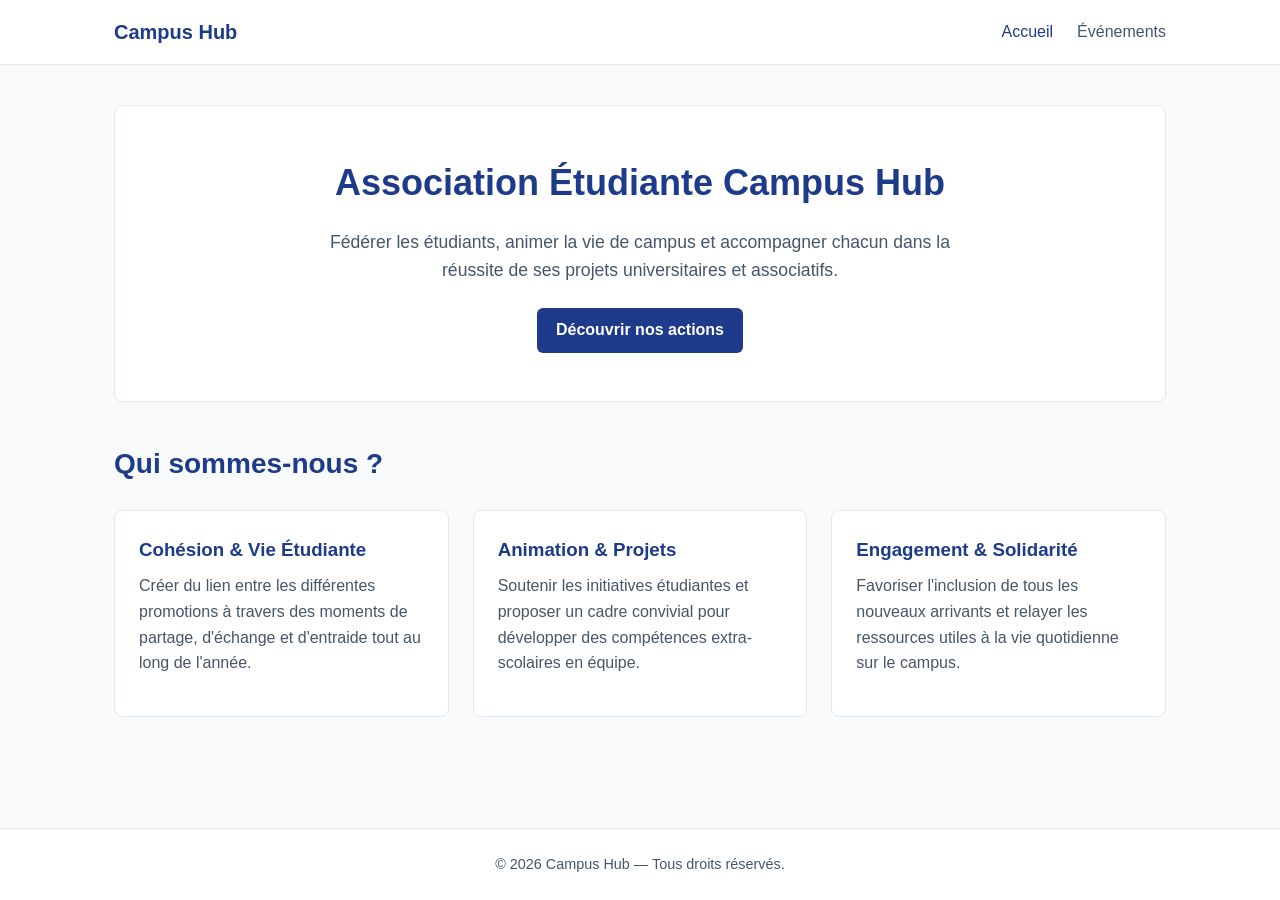
<file: index.html>
<!DOCTYPE html>
<html lang="fr">
<head>
  <meta charset="UTF-8">
  <meta name="viewport" content="width=device-width, initial-scale=1.0">
  <title>Accueil — Campus Hub</title>
  <link rel="stylesheet" href="style.css">
</head>
<body>

  <header>
    <div class="nav-container">
      <a href="index.html" class="logo">Campus Hub</a>
      <nav>
        <ul>
          <li><a href="index.html" class="active">Accueil</a></li>
          <li><a href="events.html">Événements</a></li>
        </ul>
      </nav>
    </div>
  </header>

  <main>
    <!-- Bannière principale de présentation -->
    <section class="hero">
      <h1>Association Étudiante Campus Hub</h1>
      <p>Fédérer les étudiants, animer la vie de campus et accompagner chacun dans la réussite de ses projets universitaires et associatifs.</p>
      <a href="#missions" class="btn">Découvrir nos actions</a>
    </section>

    <!-- Présentation des missions et valeurs -->
    <section id="missions">
      <h2 class="section-title">Qui sommes-nous ?</h2>
      <div class="grid">
        <article class="card">
          <h3>Cohésion & Vie Étudiante</h3>
          <p>Créer du lien entre les différentes promotions à travers des moments de partage, d'échange et d'entraide tout au long de l'année.</p>
        </article>

        <article class="card">
          <h3>Animation & Projets</h3>
          <p>Soutenir les initiatives étudiantes et proposer un cadre convivial pour développer des compétences extra-scolaires en équipe.</p>
        </article>

        <article class="card">
          <h3>Engagement & Solidarité</h3>
          <p>Favoriser l'inclusion de tous les nouveaux arrivants et relayer les ressources utiles à la vie quotidienne sur le campus.</p>
        </article>
      </div>
    </section>
  </main>

  <footer>
    <p>&copy; 2026 Campus Hub — Tous droits réservés.</p>
  </footer>

</body>
</html>
</file>
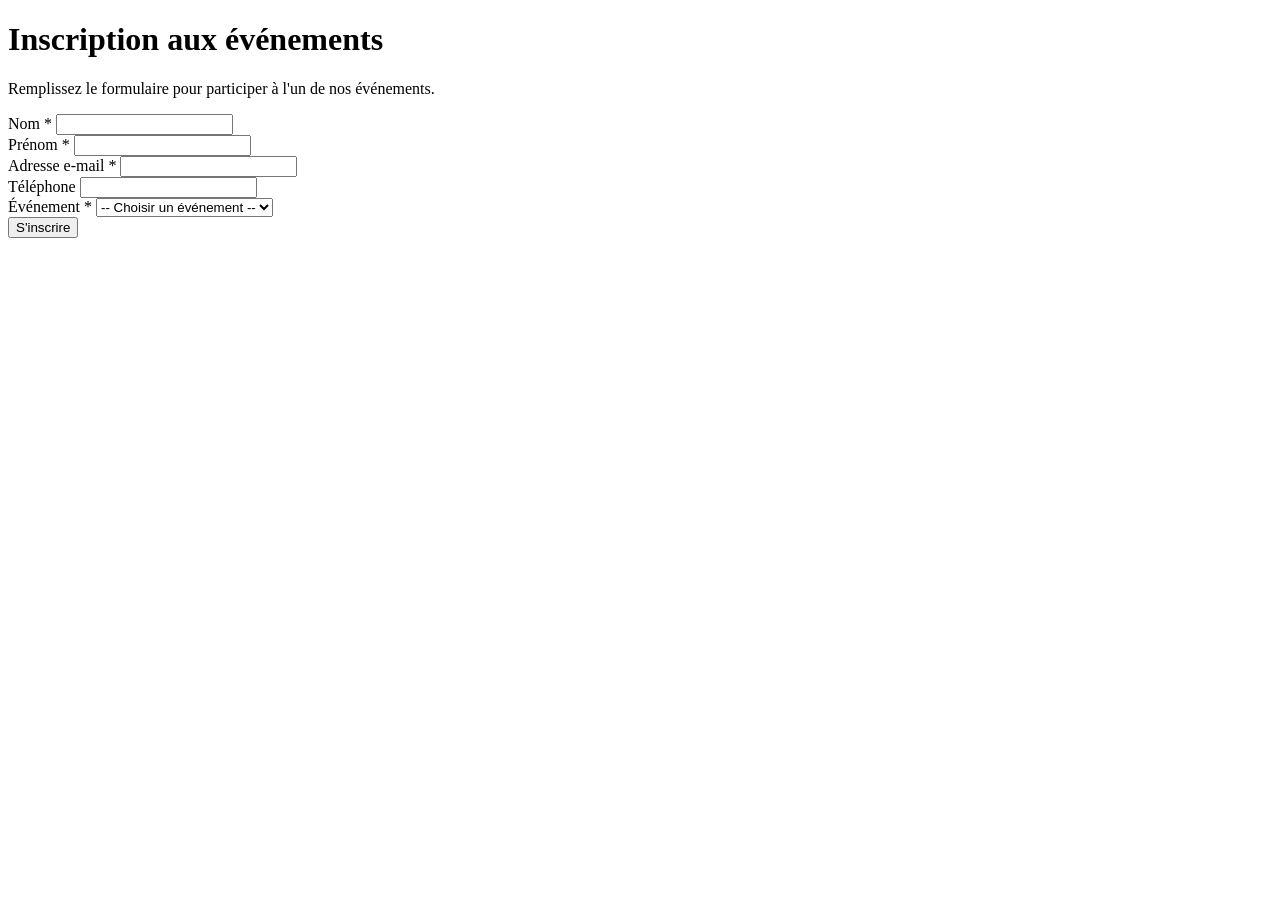
<file: forms.html>
<!DOCTYPE html>
<html lang="en">

<head>
  <meta charset="UTF-8">
  <meta name="viewport" content="width=device-width, initial-scale=1.0">
  <title>Formulaire</title>
</head>

<body>
  <main class="container">
    <h1>Inscription aux événements</h1>

    <p class="description">
      Remplissez le formulaire pour participer
      à l'un de nos événements.
    </p>

    <form id="registrationForm">

      <div class="form-group">
        <label for="nom">Nom *</label>
        <input type="text" id="nom" name="nom" autocomplete="family-name" required>
      </div>

      <div class="form-group">
        <label for="prenom">Prénom *</label>
        <input type="text" id="prenom" name="prenom" autocomplete="given-name" required>
      </div>

      <div class="form-group">
        <label for="email">Adresse e-mail *</label>
        <input type="email" id="email" name="email" autocomplete="email" required>
      </div>

      <div class="form-group">
        <label for="telephone">Téléphone</label>
        <input type="tel" id="telephone" name="telephone" autocomplete="tel">
      </div>

      <div class="form-group">
        <label for="evenement">Événement *</label>
        <select id="evenement" name="evenement" required>
          <option value="">-- Choisir un événement --</option>
          <option value="conference">Conférence Tech</option>
          <option value="hackathon">Hackathon étudiant</option>
          <option value="soiree">Soirée d'Intégration</option>
        </select>
      </div>

      <button type="submit">
        S'inscrire
      </button>

      <p id="message" class="message" role="status" aria-live="polite"></p>

    </form>
  </main>

</body>

</html>
</file>
<file: style.css>
:root {
  --primary: #1e3a8a;
  --primary-hover: #172554;
  --accent: #f97316;
  --bg-light: #f8fafc;
  --card-bg: #ffffff;
  --text: #0f172a;
  --text-muted: #475569;
  --border: #e2e8f0;
}

* {
  box-sizing: border-box;
  margin: 0;
  padding: 0;
}

body {
  font-family: -apple-system, BlinkMacSystemFont, "Segoe UI", Roboto, Helvetica, Arial, sans-serif;
  color: var(--text);
  background-color: var(--bg-light);
  line-height: 1.6;
  display: flex;
  flex-direction: column;
  min-height: 100vh;
}

header {
  background-color: var(--card-bg);
  border-bottom: 1px solid var(--border);
  position: sticky;
  top: 0;
  z-index: 10;
}

.nav-container {
  max-width: 1100px;
  margin: 0 auto;
  padding: 1rem 1.5rem;
  display: flex;
  justify-content: space-between;
  align-items: center;
}

.logo {
  font-size: 1.25rem;
  font-weight: 700;
  color: var(--primary);
  text-decoration: none;
}

nav ul {
  display: flex;
  list-style: none;
  gap: 1.5rem;
}

nav a {
  text-decoration: none;
  color: var(--text-muted);
  font-weight: 500;
  transition: color 0.2s;
}

nav a:hover,
nav a.active {
  color: var(--primary);
}

main {
  flex: 1;
  max-width: 1100px;
  margin: 0 auto;
  padding: 2.5rem 1.5rem;
  width: 100%;
}

.hero {
  text-align: center;
  padding: 3rem 1.5rem;
  background-color: var(--card-bg);
  border-radius: 8px;
  border: 1px solid var(--border);
  margin-bottom: 2.5rem;
}

.hero h1 {
  font-size: 2.25rem;
  margin-bottom: 1rem;
  color: var(--primary);
}

.hero p {
  color: var(--text-muted);
  font-size: 1.1rem;
  max-width: 650px;
  margin: 0 auto 1.5rem;
}

.section-title {
  font-size: 1.75rem;
  margin-bottom: 1.5rem;
  color: var(--primary);
}

.grid {
  display: grid;
  grid-template-columns: repeat(auto-fit, minmax(280px, 1fr));
  gap: 1.5rem;
}

.card {
  background-color: var(--card-bg);
  border: 1px solid var(--border);
  border-radius: 8px;
  padding: 1.5rem;
  display: flex;
  flex-direction: column;
}

.card h3 {
  margin-bottom: 0.5rem;
  color: var(--primary);
}

.card p {
  color: var(--text-muted);
  margin-bottom: 1rem;
  flex: 1;
}

.btn {
  display: inline-block;
  background-color: var(--primary);
  color: #ffffff;
  padding: 0.6rem 1.2rem;
  border-radius: 6px;
  text-decoration: none;
  font-weight: 600;
  text-align: center;
  transition: background-color 0.2s;
}

.btn:hover {
  background-color: var(--primary-hover);
}

.btn-accent {
  background-color: var(--accent);
}

.btn-accent:hover {
  background-color: #ea580c;
}

footer {
  background-color: var(--card-bg);
  border-top: 1px solid var(--border);
  text-align: center;
  padding: 1.5rem;
  color: var(--text-muted);
  font-size: 0.9rem;
  margin-top: auto;
}

/* Adaptations mobiles et tablettes */
@media (max-width: 640px) {
  .nav-container {
    flex-direction: column;
    gap: 0.75rem;
    padding: 0.75rem 1rem;
  }

  nav ul {
    gap: 1rem;
  }

  main {
    padding: 1.5rem 1rem;
  }

  .hero {
    padding: 2rem 1rem;
  }

  .hero h1 {
    font-size: 1.6rem;
  }

  .hero p {
    font-size: 1rem;
  }

  .grid {
    grid-template-columns: 1fr;
  }
}

.navbar {
  display: flex;
  justify-content: space-between;
  align-items: center;
  max-width: 1200px;
  margin: 0 auto;
}

.logo h1 {
  color: #0066cc;
  font-size: 1.4rem;
}

.nav-links {
  display: flex;
  list-style: none;
  gap: 1.5rem;
}

.nav-links a {
  text-decoration: none;
  color: #333;
  font-weight: bold;
}

.nav-links a:hover {
  color: #0066cc;
}

/* ===== SECTION ÉVÉNEMENTS ===== */
.events-section {
  padding: 2rem;
  max-width: 1200px;
  margin: 0 auto;
}

.events-section h2 {
  text-align: center;
  margin-bottom: 2rem;
  font-size: 2rem;
}

/* Grille */
.events-grid {
  display: grid;
  grid-template-columns: repeat(3, 1fr);
  gap: 1.5rem;
}

/* Carte */
.event-card {
  background: #fff;
  border-radius: 8px;
  padding: 1.5rem;
  box-shadow: 0 2px 8px rgba(0,0,0,0.1);
  display: flex;
  flex-direction: column;
}

.event-title {
  margin-bottom: 0.5rem;
  font-size: 1.2rem;
}

.event-date,
.event-location {
  color: #666;
  font-size: 0.9rem;
  margin: 0.2rem 0;
}

.event-description {
  flex-grow: 1;
  margin: 1rem 0;
  font-size: 0.95rem;
}

/* Bouton */
.btn-inscription {
  display: block;
  background: #0066cc;
  color: #fff;
  text-align: center;
  padding: 0.7rem;
  border-radius: 5px;
  text-decoration: none;
  font-weight: bold;
  margin-top: auto;
}

.btn-inscription:hover {
  background: #004999;
}

/* ===== FOOTER ===== */
.footer {
  background: #222;
  color: #fff;
  text-align: center;
  padding: 1rem;
  margin-top: 2rem;
}

/* ===== RESPONSIVE ===== */
@media (max-width: 768px) {
  .events-grid {
    grid-template-columns: repeat(2, 1fr);
  }
}

@media (max-width: 480px) {
  .navbar {
    flex-direction: column;
    gap: 0.8rem;
  }

  .nav-links {
    gap: 1rem;
    font-size: 0.9rem;
  }

  .events-grid {
    grid-template-columns: 1fr;
  }

  .events-section h2 {
    font-size: 1.5rem;
  }
}
</file>
